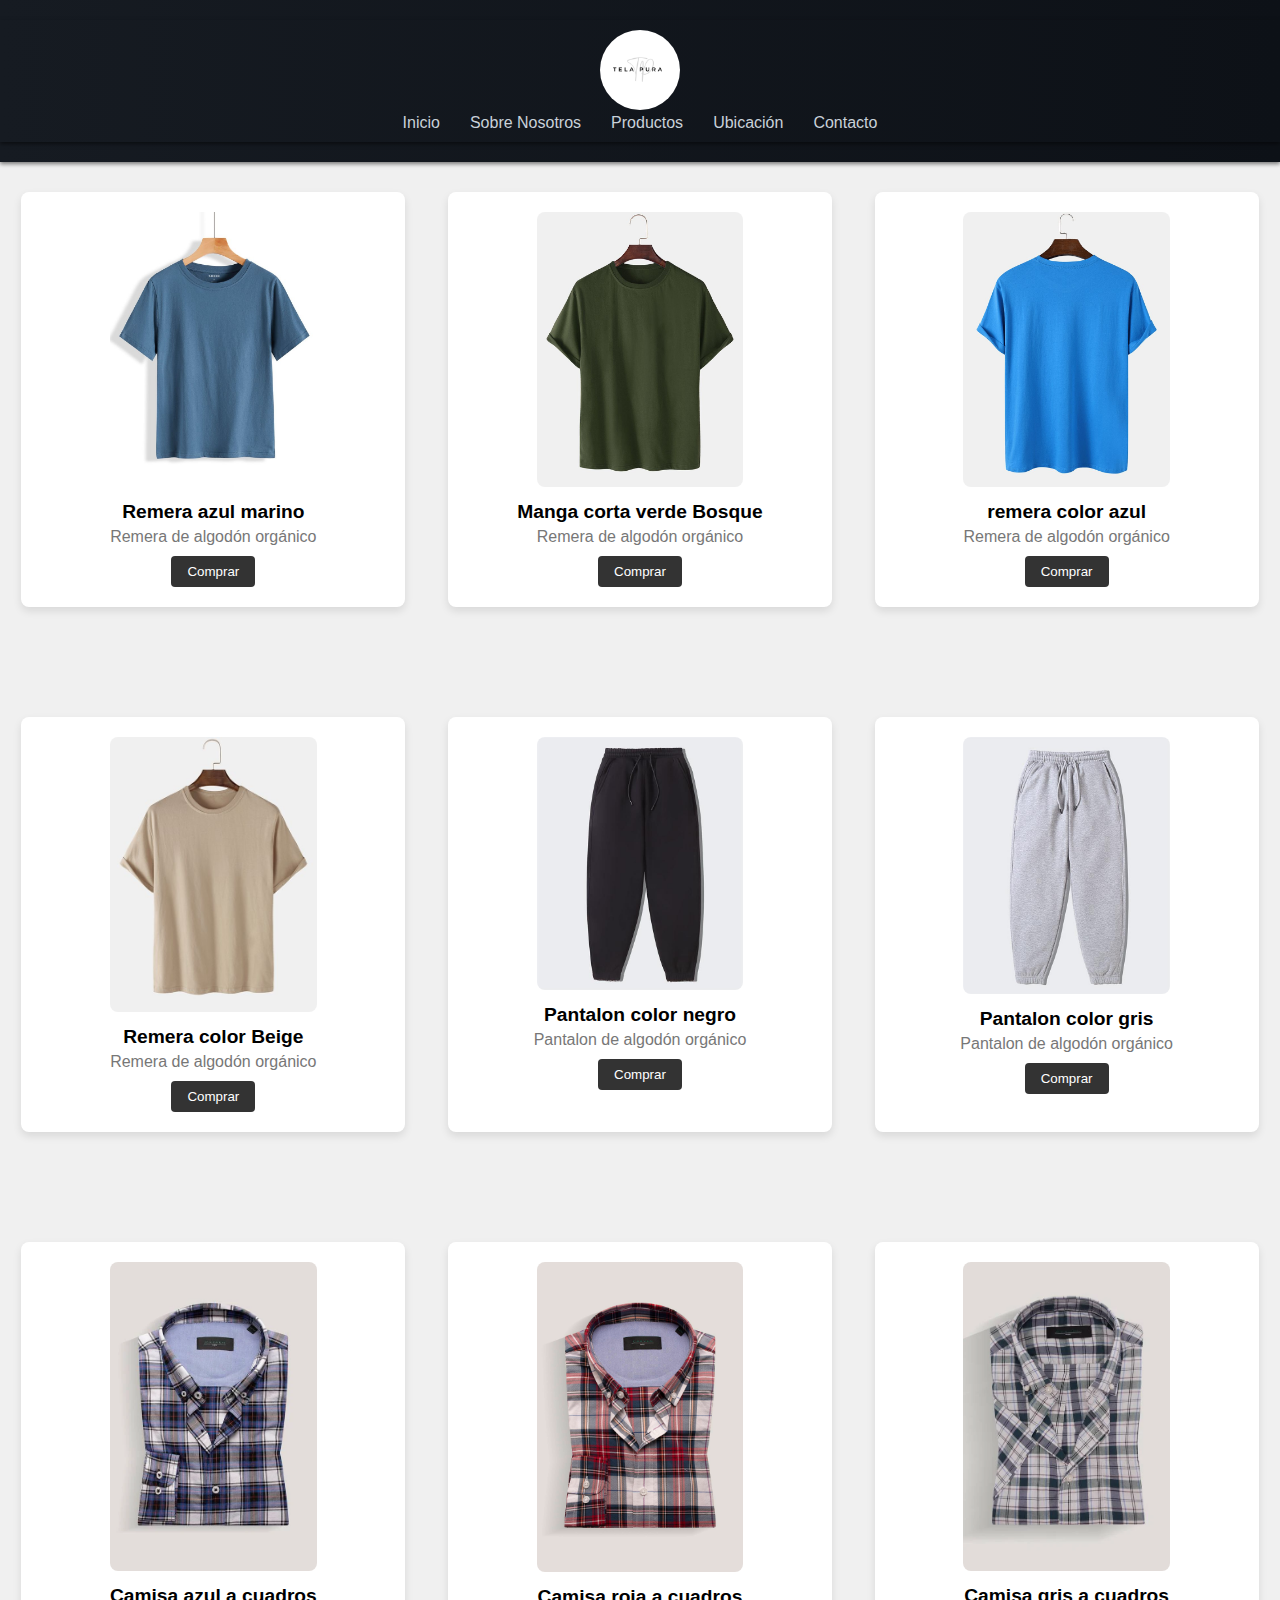
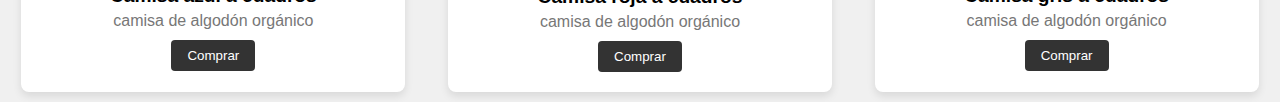
<file: shop.html>
<!DOCTYPE html>
<html lang="es">
<head>
    <meta charset="UTF-8">
    <meta name="viewport" content="width=device-width, initial-scale=1.0">
    <title>Venta de Productos</title>
    <link rel="stylesheet" href="css/estilos.css">
</head>
<body>
    <header>
        <nav>
            <div class="logo">
                <img src="images/1.png" alt="Algodón Los Juries">
            </div>
            <div class="hamburger" id="hamburger">&#9776;</div>
            <ul class="nav-links" id="nav-links">
                <li><a href="index.html">Inicio</a></li>
                <li><a href="index.html">Sobre Nosotros</a></li>
                <li><a href="index.html">Productos</a></li>
                <li><a href="index.html">Ubicación</a></li>
                <li><a href="index.html">Contacto</a></li>
            </ul>
        </nav>
    </header>
    
    <main>
        <section class="producto">
            <img style="max-width: 400px;" src="images/prod4.jpeg" alt="Producto 1">
            <h2>Remera azul marino</h2>
            <p> Remera de algodón orgánico</p>
            <button>Comprar</button>
        </section>
        
        <section class="producto">
            <img style="max-width: 400px;" src="images/prod2.jpeg" alt="Producto 2">
            <h2>Manga corta verde Bosque</h2>
            <p>Remera de algodón orgánico</p>
            <button>Comprar</button>
        </section>
        
        <section class="producto">
            <img style="max-width: 400px;" src="images/prod3.jpeg" alt="Producto 3">
            <h2>remera color azul</h2>
            <p> Remera de algodón orgánico</p>
            <button>Comprar</button>
        </section>
        <section style="margin-top: 100px;" class="producto">
            <img  src="images/prod5.jpeg" alt="Producto 3">
            <h2>Remera color Beige</h2>
            <p> Remera de algodón orgánico</p>
            <button>Comprar</button>
        </section>
        <section style="margin-top: 100px;" class="producto">
            <img  src="images/prod8.jpeg" alt="Producto 3">
            <h2>Pantalon color negro</h2>
            <p>Pantalon de algodón orgánico</p>
            <button>Comprar</button>
        </section>
        <section style="margin-top: 100px;" class="producto">
            <img  src="images/prod9.jpeg" alt="Producto 3">
            <h2>Pantalon color gris</h2>
            <p>Pantalon de algodón orgánico</p>
            <button>Comprar</button>
        </section>
        <section style="margin-top: 100px;" class="producto">
            <img  src="images/16536372-0_product_515Wx772H.webp" alt="Producto 3">
            <h2>Camisa azul a cuadros</h2>
            <p>camisa de algodón orgánico</p>
            <button>Comprar</button>
        </section>
        <section style="margin-top: 100px;" class="producto">
            <img  src="images/16536449-0_product_1200Wx1800H.jpeg" alt="Producto 3">
            <h2>Camisa roja a cuadros</h2>
            <p>camisa de algodón orgánico</p>
            <button>Comprar</button>
        </section>
        <section style="margin-top: 100px;" class="producto">
            <img  src="images/16686714-0_product_515Wx772H.webp" alt="Producto 3">
            <h2>Camisa gris a cuadros</h2>
            <p>camisa de algodón orgánico</p>
            <button>Comprar</button>
        </section>
        
    </main>
    <script src="js/JAVASCRIPT.js"></script>
</body>
</html>
</file>
<file: css/estilos.css>
/* Reset de estilos */
* {
    margin: 0;
    padding: 0;
    box-sizing: border-box;
}

body {
    font-family: Arial, sans-serif;
    background-color: #f0f0f0;
}

nav {
    background: linear-gradient(90deg, #161b22, #0d1117);
    color: white;
    padding: 10px 0;
    box-shadow: 0 2px 4px rgba(0, 0, 0, 0.5);
    position: relative;
}

.logo img {
    width: 80px;
    border-radius: 50%;
    animation: rotate 10s linear infinite, scaleUp 3s ease-in-out infinite;
}

.hamburger {
    display: none;
    cursor: pointer;
}

.nav-links {
    list-style: none;
    display: flex;
    justify-content: center;
    align-items: center;
}

.nav-links li {
    margin: 0 15px;
}

.nav-links a {
    color: #c9d1d9;
    text-decoration: none;
    font-size: 1em;
    transition: color 0.3s;
}

.nav-links a:hover {
    color: #58a6ff;
}

header {
    background: linear-gradient(90deg, #161b22, #0d1117);
    color: white;
    text-align: center;
    padding: 20px 0;
    box-shadow: 0 2px 4px rgba(0, 0, 0, 0.5);
}

main {
    display: flex;
    justify-content: space-around;
    flex-wrap: wrap;
    margin-top: 20px;
}

.producto {
    background-color: white;
    border-radius: 8px;
    box-shadow: 0 4px 8px rgba(0, 0, 0, 0.1);
    padding: 20px;
    margin: 10px;
    width: 30%;
    text-align: center;
    transition: transform 0.3s ease;
}

.producto:hover {
    transform: translateY(-5px);
}

.producto img {
    width: 60%;
    border-radius: 8px;
}

.producto h2 {
    margin-top: 10px;
    font-size: 1.2em;
}

.producto p {
    margin-top: 5px;
    color: #777;
}

button {
    background-color: #333;
    color: white;
    border: none;
    padding: 8px 16px;
    border-radius: 4px;
    cursor: pointer;
    margin-top: 10px;
    transition: background-color 0.3s ease;
}

button:hover {
    background-color: #555;
}

@media screen and (max-width: 768px) {
    .nav-links {
        display: none;
        flex-direction: column;
        position: fixed;
        top: 0;
        left: 0;
        width: 100%;
        height: 100%;
        background-color: #161b22;
        justify-content: center;
        align-items: center;
        transition: transform 0.3s ease;
        transform: translateY(-100%);
        z-index: 1; /* Ensure it's on top of other content */
    }

    .nav-links.active {
        display: flex;
        transform: translateY(0);
    }

    .nav-links li {
        margin: 20px 0;
    }

    .hamburger {
        display: block;
        position: fixed; /* Ensure it's always visible */
        top: 15px;
        right: 15px;
        font-size: 1.5em;
        z-index: 2; /* Ensure it's on top of the menu */
        color: white; /* Ensure it's visible */
    }

    main {
        flex-direction: column;
        align-items: center;
    }

    .producto {
        width: 80%;
    }
}
</file>
